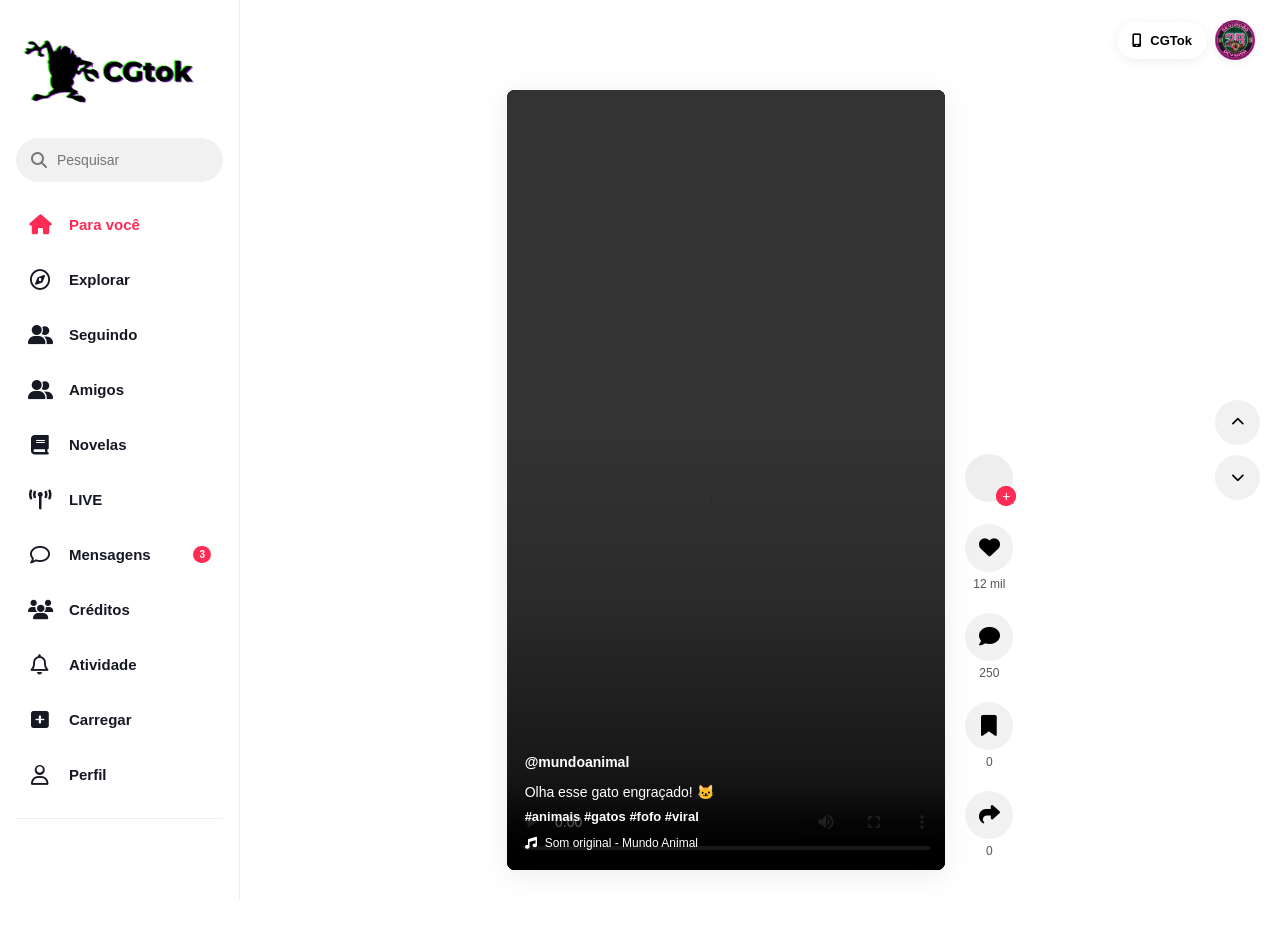
<file: Views/Video/index.html>
<!DOCTYPE html>
<html lang="pt-BR">

<head>
    <meta charset="UTF-8">
    <meta name="viewport" content="width=device-width, initial-scale=1.0">
    <title>CGTok</title>
    <link rel="stylesheet" href="../../Assets/Video/style.css">
    <!-- Ícones -->
    <link rel="stylesheet" href="https://cdnjs.cloudflare.com/ajax/libs/font-awesome/6.5.2/css/all.min.css">
</head>

<body>

    <!-- ================= SIDEBAR ================= -->
    <aside class="sidebar">

        <a class="logo" href="./index.html">
            <img src="../../Assets/Video/img/logo.jfif" alt="Logo do CGTok">
        </a>

        <div class="search-box">
            <i class="fa-solid fa-magnifying-glass"></i>
            <input type="text" placeholder="Pesquisar">
        </div>

        <nav>
            <a class="active" href="#">
                <i class="fa-solid fa-house"></i>
                <span>Para você</span>
            </a>
            <a href="#">
                <i class="fa-regular fa-compass"></i>
                <span>Explorar</span>
            </a>
            <a href="#">
                <i class="fa-solid fa-user-group"></i>
                <span>Seguindo</span>
            </a>
            <a href="#">
                <i class="fa-solid fa-user-friends"></i>
                <span>Amigos</span>
            </a>
            <a href="#">
                <i class="fa-solid fa-book"></i>
                <span>Novelas</span>
            </a>
            <a href="#">
                <i class="fa-solid fa-tower-broadcast"></i>
                <span>LIVE</span>
            </a>
            <a href="#">
                <i class="fa-regular fa-comment"></i>
                <span>Mensagens</span>
                <b>3</b>
            </a>
            <a href="#" id="botaoCreditos">
                <i class="fa-solid fa-users"></i>
                <span>Créditos</span>
            </a>
            <a href="#">
                <i class="fa-regular fa-bell"></i>
                <span>Atividade</span>
            </a>
            <a href="#">
                <i class="fa-solid fa-plus-square"></i>
                <span>Carregar</span>
            </a>
            <a href="#">
                <i class="fa-regular fa-user"></i>
                <span>Perfil</span>
            </a>
        </nav>

        <div class="divider"></div>

    </aside>

    <!-- ================= CONTEÚDO ================= -->
    <main class="main">

        <!-- TOPO -->
        <header class="topbar">
            <div class="top-actions">
                <button>
                    <i class="fa-solid fa-mobile-screen"></i>
                    CGTok
                </button>

                <div class="profile">
                    <img src="../../Assets/Video/img/perfil-foto.jpeg" alt="Perfil do CGTok">
                </div>

            </div>
        </header>

        <!-- ================= FEED ================= -->
        <section class="feed">
            <article class="video-card">

                <!-- CONTAINER DO VÍDEO -->
                <div class="video-wrapper">

                    <!-- VÍDEO DENTRO DO WRAPPER -->
                    <video id="video" autoplay loop playsinline controls>
                        <source id="video-source" src="../../Assets/Video/videos/gato.mp4" type="video/mp4">
                    </video>

                    <!-- GRADIENTE -->
                    <div class="video-gradient"></div>

                    <!-- TEXTO -->
                    <div class="video-info">
                        <div class="creator">
                            <strong id="criador">@cienciafacil</strong>
                        </div>

                        <p id="descricao">Carregando vídeo...</p>

                        <div class="tags" id="tags">#estudos</div>

                        <div class="music">
                            <i class="fa-solid fa-music"></i>
                            <span id="musica">Som original</span>
                        </div>
                    </div>
                </div>

                <!-- ================= AÇÕES ================= -->
                <div class="actions">
                    <div class="action">
                        <div class="action-avatar">
                            <span id="avatarAcao">🔬</span>
                            <span>+</span>
                        </div>
                    </div>

                    <!-- CURTIR -->
                    <div class="action">
                        <button id="botaoCurtir" onclick="curtir()">
                            <i class="fa-solid fa-heart"></i>
                        </button>
                        <span id="curtidas">0</span>
                    </div>

                    <!-- COMENTÁRIO -->
                    <div class="action">
                        <button>
                            <i class="fa-solid fa-comment"></i>
                        </button>
                        <span id="comentarios">0</span>
                    </div>

                    <!-- SALVAR -->
                    <div class="action">
                        <button>
                            <i class="fa-solid fa-bookmark"></i>
                        </button>
                        <span>0</span>
                    </div>

                    <!-- COMPARTILHAR -->
                    <div class="action">
                        <button>
                            <i class="fa-solid fa-share"></i>
                        </button>
                        <span>0</span>
                    </div>
                </div>
            </article>
        </section>


        <aside id="painelCreditos" class="painel-creditos">
            <div class="creditos-cabecalho">
                <h2>Créditos</h2>
                <button id="fecharCreditos" aria-label="Fechar créditos">
                    <i class="fa-solid fa-xmark"></i>
                </button>
            </div>

            <p class="creditos-subtitulo">Integrantes do grupo · CGTok</p>

            <div class="lista-integrantes">
                <div class="integrante">
                    <img src="../../Assets/Video/img/icondiscord_giu.webp" alt="Integrante 1">
                    <span>Giulia Rodrigues Andreza Dias</span>
                </div>
                <div class="integrante">
                    <img src="../../Assets/Video/img/icondiscord_isa.webp" alt="Integrante 2">
                    <span>Isabella Cristina Fernandes da Silva</span>
                </div>
                <div class="integrante">
                    <img src="../../Assets/Video/img/icondiscord_levy.webp" alt="Integrante 3">
                    <span>Levy Cardoso do Nascimento</span>
                </div>
                <div class="integrante">
                    <img src="../../Assets/Video/img/icondiscord_murilo.webp" alt="Integrante 4">
                    <span>Murilo Oliveira Andrade</span>
                </div>
                <div class="integrante">
                    <img src="../../Assets/Video/img/icondiscord_thauany.webp" alt="Integrante 5">
                    <span>Thauany Tereza Fonseca Viana</span>
                </div>
            </div>
        </aside>


        <!-- ================= NAVEGAÇÃO ================= -->
        <div class="feed-navigation">
            <button onclick="videoAnterior()">
                <i class="fa-solid fa-chevron-up"></i>
            </button>
            <button onclick="proximoVideo()">
                <i class="fa-solid fa-chevron-down"></i>
            </button>
        </div>
    </main>

    <script src="../../Assets/Video/script.js"></script>
</body>

</html>
</file>
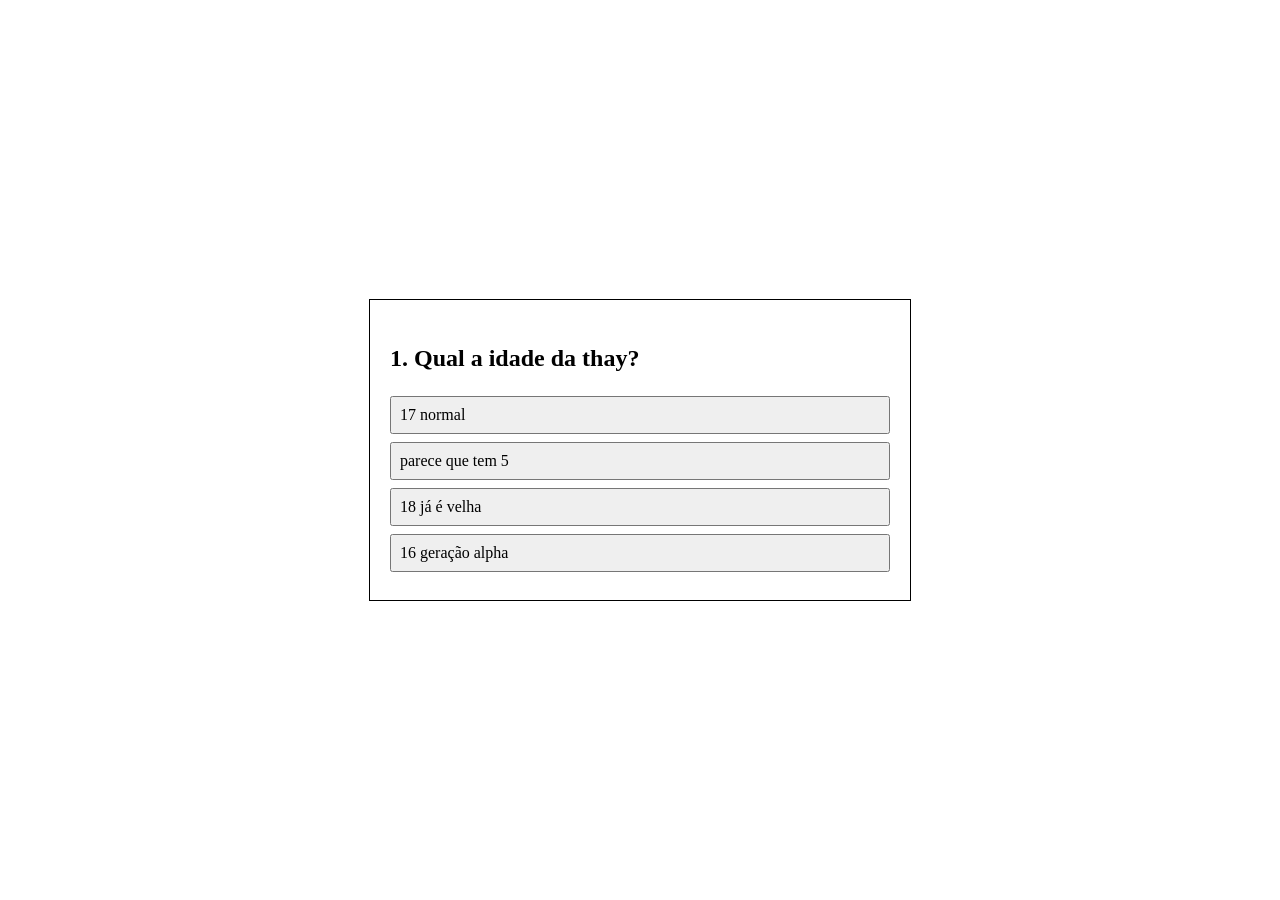
<file: Views/Questionario/Perguntas.html>
<!DOCTYPE html>
<html lang="pt-br">
<head>
<meta charset="UTF-8">
<title>Questionário - CGTok</title>
<style>
body { font-family: "Times New Roman", serif; font-size: 12pt; line-height: 1.5; margin: 0; min-height: 100vh; display: flex; align-items: center; justify-content: center; }
#caixa { width: 500px; border: 1px solid black; padding: 20px; }
.alt { display: block; width: 100%; margin-bottom: 8px; padding: 8px; font-family: inherit; font-size: 12pt; text-align: left; }
.certa { background: green; color: white; }
.errada { background: red; color: white; }
</style>
</head>
<body>
<div id="caixa"></div>

<script>
// fonte: https://github.com/nmatei/simple-quiz-app
// só copiar e colar um bloco { } para fazer pergunta infinita
const perguntas = [
    {
        texto: "Qual a idade da thay?",
        certa: "18 já é velha",
        erradas: ["parece que tem 5", "17 normal", "16 geração alpha"],
        tipo: "bobo"
    },
    {
        texto: "As perguntas podem ser infinitas?",
        certa: "podem",
        erradas: ["não"],
        tipo: "inteligente"
    }
];

// grava no banco 
const URL_SALVAR = "../../Includes/salvar_dados.php";

let atual = 0;
let acertos = { inteligente: 0, bobo: 0, slop: 0 };
const caixa = document.getElementById("caixa");

function embaralhar(lista) {
    return lista.slice().sort(function () { return Math.random() - 0.5; });
}

function mostrar() {
    const p = perguntas[atual];
    caixa.innerHTML = "<h2>" + (atual + 1) + ". " + p.texto + "</h2>";
    embaralhar([p.certa].concat(p.erradas)).forEach(function (alt) {
        const b = document.createElement("button");
        b.className = "alt";
        b.textContent = alt;
        b.onclick = function () { responder(alt, b); };
        caixa.appendChild(b);
    });
}

function responder(escolhida, botao) {
    const p = perguntas[atual];
    document.querySelectorAll(".alt").forEach(function (b) {
        b.disabled = true;
        if (b.textContent === p.certa) b.classList.add("certa");
    });
    if (escolhida === p.certa) acertos[p.tipo]++; else botao.classList.add("errada");
    setTimeout(function () {
        atual++;
        if (atual < perguntas.length) mostrar(); else fim();
    }, 1000);
}

function fim() {
    const total = acertos.inteligente + acertos.bobo + acertos.slop;
    caixa.innerHTML = "<h2>Fim!</h2><h2>Acertos: " + total + " de " + perguntas.length + "</h2>";
    enviarResultado();
}

function enviarResultado() {
    // tempos atenção de cada tipo
    const atencao = JSON.parse(sessionStorage.getItem("atencao")) || {};
    const dados = new FormData();
    dados.append("inteligente", Math.round(atencao.inteligente || 0));
    dados.append("bobo", Math.round(atencao.bobo || 0));
    dados.append("slop", Math.round(atencao.slop || 0));
    dados.append("acerto_inteligente", acertos.inteligente);
    dados.append("acerto_bobo", acertos.bobo);
    dados.append("acerto_slop", acertos.slop);
    fetch(URL_SALVAR, { method: "POST", body: dados });
}

mostrar();
</script>
</body>
</html>
</file>
<file: Assets/Video/style.css>
* {
    margin: 0;
    padding: 0;
    box-sizing: border-box;
}

body {
    font-family: Arial, Helvetica, sans-serif;
    background: #fff;
    color: #161823;
}

/* =====================================
   SIDEBAR
===================================== */

.sidebar {
    position: fixed;
    left: 0;
    top: 0;
    width: 240px;
    height: 100vh;
    padding: 22px 16px;
    background: white;
    border-right: 1px solid #eeeeee;
    z-index: 100;
}

/* LOGO */
.logo {
    display: flex;
    align-items: center;
    gap: 8px;
    padding: 4px 8px 25px;
    font-size: 24px;
    font-weight: 800;
}

.logo i {
    font-size: 28px;
}

/* PESQUISA */
.search-box {
    height: 44px;
    display: flex;
    align-items: center;
    gap: 10px;
    padding: 0 15px;
    background: #f1f1f2;
    border-radius: 24px;
    margin-bottom: 18px;
}

.search-box i {
    color: #777;
}

.search-box input {
    width: 100%;
    border: none;
    outline: none;
    background: transparent;
    font-size: 14px;
}

/* MENU */
nav {
    display: flex;
    flex-direction: column;
    gap: 5px;
}

nav a {
    position: relative;
    display: flex;
    align-items: center;
    gap: 17px;
    height: 50px;
    padding: 0 12px;
    border-radius: 10px;
    text-decoration: none;
    color: #161823;
    font-size: 15px;
    font-weight: 600;
    transition: background 0.2s;
}

nav a:hover {
    background: #f5f5f5;
}

nav a.active {
    color: #fe2c55;
}

nav a i {
    width: 24px;
    text-align: center;
    font-size: 20px;
}

nav a b {
    margin-left: auto;
    background: #fe2c55;
    color: white;
    font-size: 10px;
    padding: 3px 6px;
    border-radius: 10px;
}

/* DIVISOR */
.divider {
    height: 1px;
    background: #eeeeee;
    margin: 18px 0;
}

/* CONTAS */
.following p {
    padding: 0 8px 15px;
    color: #777;
    font-size: 13px;
}

.account {
    display: flex;
    align-items: center;
    gap: 10px;
    padding: 8px;
    border-radius: 8px;
    cursor: pointer;
}

.account:hover {
    background: #f5f5f5;
}

.avatar {
    width: 38px;
    height: 38px;
    display: flex;
    align-items: center;
    justify-content: center;
    border-radius: 50%;
    background: #eee;
    font-size: 19px;
}

.account strong {
    display: block;
    font-size: 13px;
}

.account small {
    display: block;
    color: #888;
    font-size: 11px;
    margin-top: 2px;
}

/* =====================================
   MAIN & TOPBAR
===================================== */

.main {
    margin-left: 240px;
    min-height: 100vh;
    position: relative;
    background: #fff;
}

.topbar {
    position: fixed;
    top: 0;
    right: 0;
    height: 80px;
    display: flex;
    align-items: center;
    justify-content: flex-end;
    padding: 0 25px;
    width: calc(100% - 240px);
    z-index: 50;
    pointer-events: none;
}

.top-actions {
    display: flex;
    align-items: center;
    gap: 8px;
    pointer-events: auto;
}

.top-actions button {
    border: none;
    background: white;
    padding: 11px 15px;
    border-radius: 22px;
    font-size: 13px;
    font-weight: 600;
    box-shadow: 0 2px 12px rgba(0, 0, 0, 0.07);
    cursor: pointer;
}

.top-actions button i {
    margin-right: 5px;
}

.profile {
    width: 40px;
    height: 40px;
    display: flex;
    align-items: center;
    justify-content: center;
    border-radius: 50%;
    background: #eee;
    box-shadow: 0 2px 10px rgba(0, 0, 0, 0.07);
}

/* =====================================
   FEED & VIDEO CARD
===================================== */

.feed {
    min-height: 100vh;
    display: flex;
    justify-content: center;
    align-items: flex-start;
    padding: 90px 100px 25px;
}

.video-card {
    display: flex;
    align-items: flex-end;
    gap: 20px;
    height: calc(100vh - 120px);
    margin-bottom: 40px;
    position: relative;
}

.video-wrapper {
    position: relative;
    width: calc((100vh - 120px) * 9 / 16);
    height: 100%;
    max-width: 450px;
    min-width: 280px;
    overflow: hidden;
    border-radius: 8px;
    background: #000;
    box-shadow: 0 5px 30px rgba(0, 0, 0, 0.08);
}

.video-wrapper video {
    width: 100%;
    height: 100%;
    object-fit: contain;
    background: black;
}

/* GRADIENTE SOBRE O VÍDEO */
.video-gradient {
    position: absolute;
    inset: 0;
    background: linear-gradient(
        transparent 45%,
        rgba(0,0,0,0.15) 65%,
        rgba(0,0,0,0.75) 100%
    );
    pointer-events: none;
}

/* INFORMAÇÕES DO VÍDEO */
.video-info {
    position: absolute;
    left: 18px;
    right: 15px;
    bottom: 20px;
    color: white;
    z-index: 2;
}

.creator {
    display: flex;
    align-items: center;
    gap: 9px;
    margin-bottom: 12px;
}

/*.creator-avatar {
    width: 35px;
    height: 35px;
    display: flex;
    align-items: center;
    justify-content: center;
    border-radius: 50%;
    background: white;
    color: black;
}*/

.creator strong {
    font-size: 14px;
}

.creator button {
    background: transparent;
    color: white;
    border: 1px solid white;
    border-radius: 5px;
    padding: 4px 10px;
    font-weight: bold;
    cursor: pointer;
}

.video-info p {
    font-size: 14px;
    line-height: 20px;
    margin-bottom: 7px;
}

.tags {
    font-size: 13px;
    font-weight: 600;
    margin-bottom: 12px;
}

.music {
    display: flex;
    align-items: center;
    gap: 8px;
    font-size: 12px;
}

/* =====================================
   AÇÕES LATERAIS
===================================== */

.actions {
    display: flex;
    flex-direction: column;
    align-items: center;
    gap: 22px;
    padding-bottom: 12px;
}

.action {
    display: flex;
    flex-direction: column;
    align-items: center;
    gap: 5px;
}

.action button {
    width: 48px;
    height: 48px;
    border: none;
    border-radius: 50%;
    background: #f1f1f2;
    font-size: 21px;
    cursor: pointer;
    transition: transform 0.2s, background-color 0.2s;
}

.action button i {
    transition: color 0.2s;
}

.action button:hover {
    transform: scale(1.08);
}

.action span {
    font-size: 12px;
    color: #555;
}

/* AVATAR DE AÇÃO */
.action-avatar {
    position: relative;
    width: 48px;
    height: 48px;
    display: flex;
    align-items: center;
    justify-content: center;
    border-radius: 50%;
    background: #eee;
    font-size: 20px;
}

.action-avatar span {
    position: absolute;
    right: -3px;
    bottom: -4px;
    width: 20px;
    height: 20px;
    display: flex;
    align-items: center;
    justify-content: center;
    border-radius: 50%;
    background: #fe2c55;
    color: white;
    font-size: 14px;
}

/* =====================================
   NAVEGAÇÃO
===================================== */

.feed-navigation {
    position: fixed;
    right: 20px;
    top: 50%;
    transform: translateY(-50%);
    display: flex;
    flex-direction: column;
    gap: 10px;
}

.feed-navigation button {
    width: 45px;
    height: 45px;
    border: none;
    border-radius: 50%;
    background: #f1f1f2;
    cursor: pointer;
    transition: background-color 0.2s;
}

.feed-navigation button:hover {
    background: #e5e5e6;
}

/* CLASSE DE CURTIDA VIA JS */
#botaoCurtir.liked i {
    color: #fe2c55;
}


/* PAINEL DE CRÉDITOS */

.painel-creditos {
    display: none;
    position: fixed;
    top: 80px;
    right: 20px;
    width: 320px;
    max-height: calc(100vh - 110px);
    overflow-y: auto;
    padding: 22px;
    background: white;
    border: 1px solid #eeeeee;
    border-radius: 14px;
    box-shadow: 0 8px 30px #00000018;
    z-index: 200;
}

.painel-creditos.aberto {
    display: block;
}

.creditos-cabecalho {
    display: flex;
    align-items: center;
    justify-content: space-between;
    gap: 10px;
}

.creditos-cabecalho h2 {
    font-size: 19px;
}

#fecharCreditos {
    border: none;
    background: #f1f1f2;
    border-radius: 50%;
    width: 34px;
    height: 34px;
    cursor: pointer;
    font-size: 17px;
}

.creditos-subtitulo {
    color: #777;
    font-size: 12px;
    margin: 10px 0 18px;
}

.lista-integrantes {
    display: flex;
    flex-direction: column;
    gap: 8px;
}

.integrante {
    display: flex;
    align-items: center;
    gap: 12px;
    padding: 12px 8px;
    border-radius: 9px;
    font-size: 14px;
}

.integrante:hover {
    background: #f5f5f5;
}

.integrante i {
    font-size: 28px;
    color: #fe2c55;
}

/* LOGO DO CGTOK */
.sidebar .logo img {
    display: block;
    width: 180px;
    max-width: 100%;
    height: auto;
}

.integrante img {
    width: 42px;
    height: 42px;
    border-radius: 50%;
    object-fit: cover;
    flex-shrink: 0;
}

.profile {
    width: 40px;
    height: 40px;
    border-radius: 50%;
    overflow: hidden;
    cursor: pointer;
    flex-shrink: 0;
}

.profile img {
    width: 100%;
    height: 100%;
    object-fit: cover;
    display: block;
}
</file>
